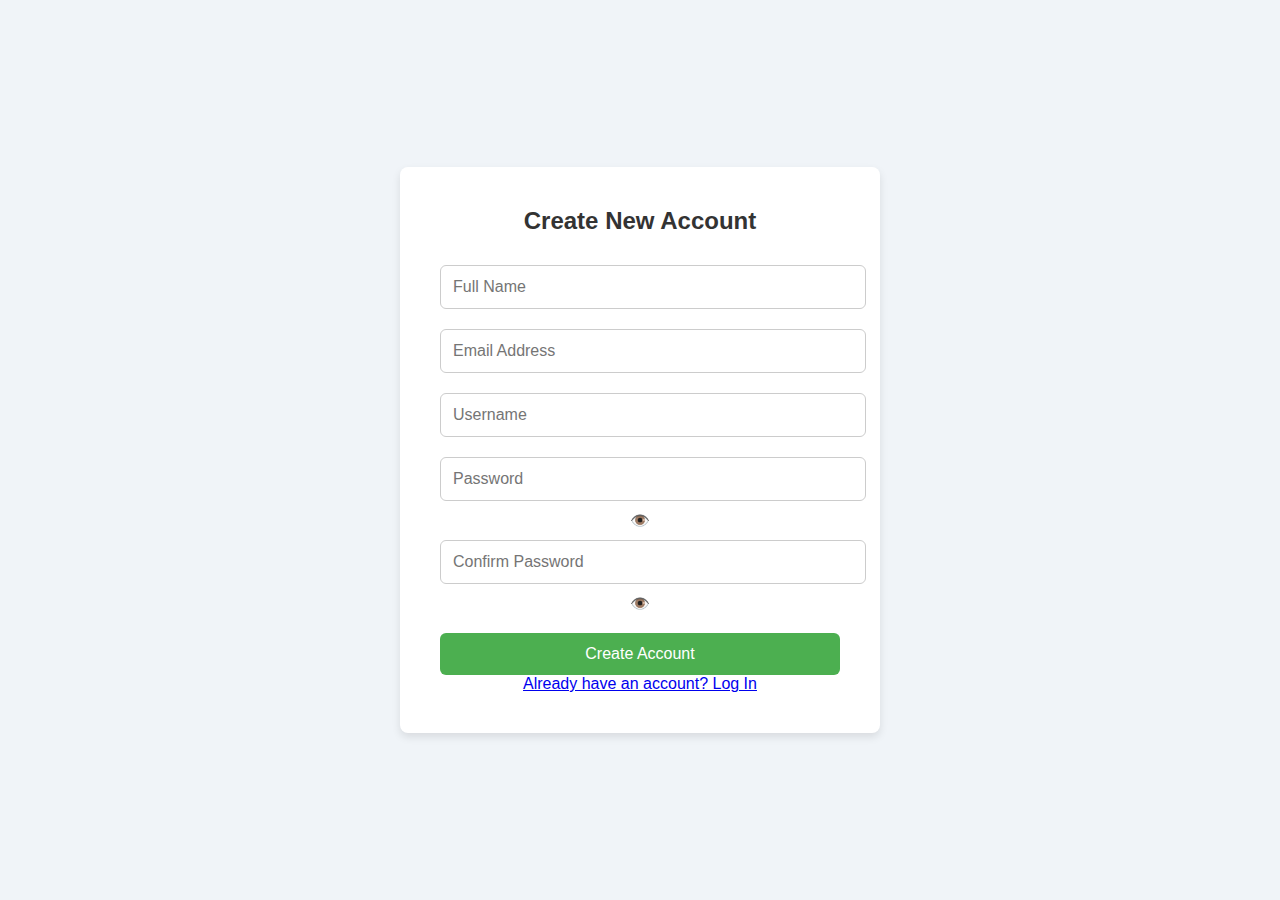
<file: create.html>
<!DOCTYPE html>
<html lang="en">
<head>
    <meta charset="UTF-8">
    <meta name="viewport" content="width=device-width, initial-scale=1.0">
    <title>Create New Account</title>
    <link rel="stylesheet" href="create.css">
</head>
<body>

    <div class="login-container">
        <!-- Header/Logo -->
        <div class="login-header">Create New Account</div>

        <!-- Create Account Form -->
        <form class="login-form" id="createAccountForm">
            <input type="text" id="fullName" placeholder="Full Name" required>
            <input type="email" id="email" placeholder="Email Address" required>
            <input type="text" id="username" placeholder="Username" required>

            <div class="show-password">
                <input type="password" id="newPassword" placeholder="Password" required>
                <span class="toggle-password" onclick="toggleNewPassword()">👁️</span>
            </div>

            <div class="show-password">
                <input type="password" id="confirmPassword" placeholder="Confirm Password" required>
                <span class="toggle-password" onclick="toggleConfirmPassword()">👁️</span>
            </div>

            <button type="submit">Create Account</button>
        </form>

        <!-- Back to Login Link -->
        <div class="login-options">
            <a href="login.html">Already have an account? Log In</a>
        </div>
    </div>

    <script src="create.js"></script>
</body>
</html>
</file>
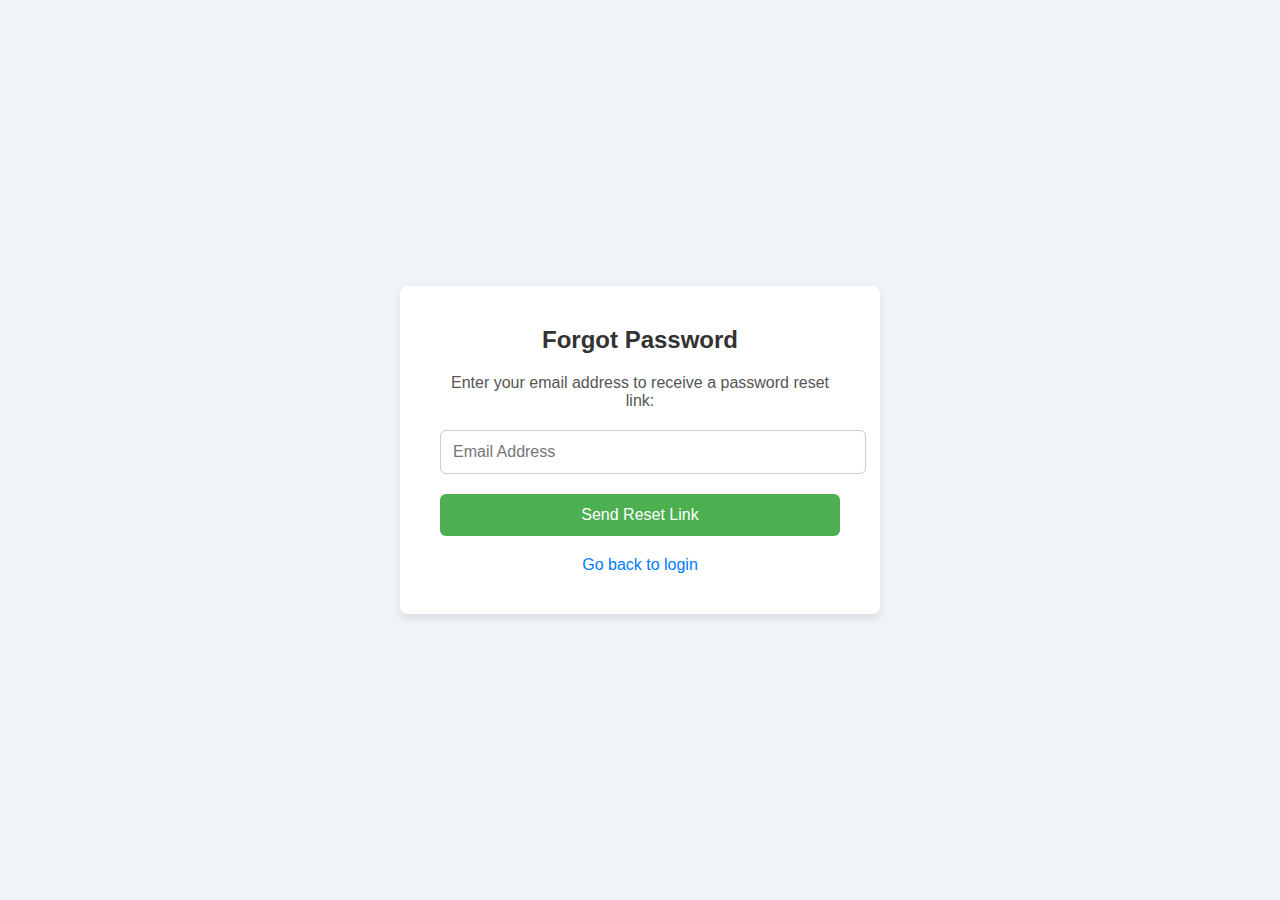
<file: forgot-password.html>
<!DOCTYPE html>
<html lang="en">
<head>
    <meta charset="UTF-8">
    <meta name="viewport" content="width=device-width, initial-scale=1.0">
    <title>Forgot Password</title>
    <link rel="stylesheet" href="forgot-password.css"> <!-- External CSS file -->
</head>
<body>

    <div class="forgot-password-container">
        <!-- Header -->
        <div class="forgot-password-header">Forgot Password</div>

        <!-- Forgot Password Form -->
        <form class="forgot-password-form" id="forgotPasswordForm">
            <p>Enter your email address to receive a password reset link:</p>
            <input type="email" id="email" placeholder="Email Address" required>
            <button type="submit">Send Reset Link</button>
        </form>

        <!-- Notification Message -->
        <div class="notification" id="notification"></div>

        <!-- Back to Login Link -->
        <div class="login-options">
            <a href="Login.html">Go back to login</a>
        </div>
    </div>

    <script src="forgot-password.js"></script> <!-- External JS file -->
</body>
</html>
</file>
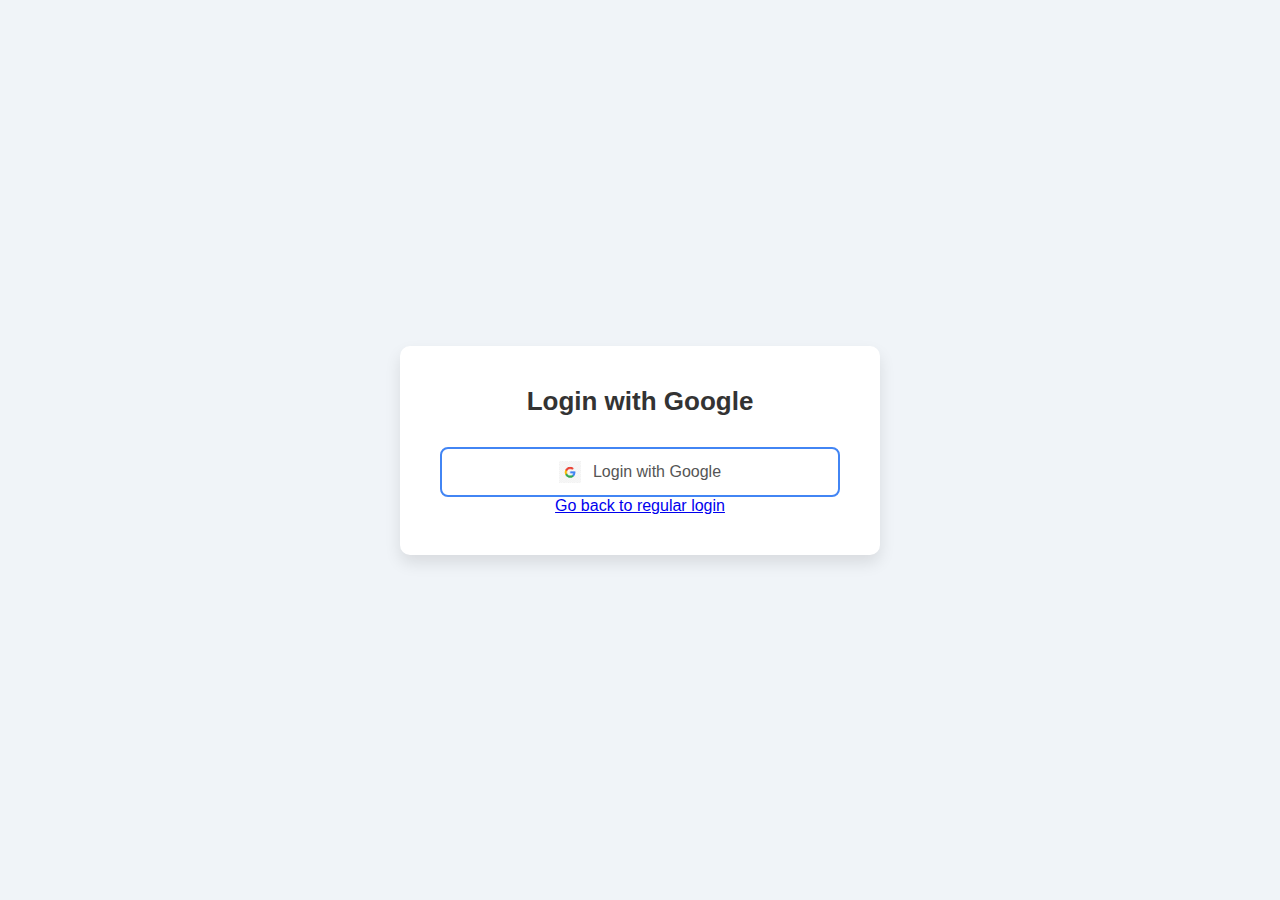
<file: google.html>
<!DOCTYPE html>
<html lang="en">
<head>
    <meta charset="UTF-8">
    <meta name="viewport" content="width=device-width, initial-scale=1.0">
    <title>Login with Google</title>
    <link rel="stylesheet" href="google.css"> <!-- External CSS file -->
</head>
<body>

    <div class="login-container">
        <!-- Header -->
        <div class="login-header">Login with Google</div>

        <!-- Google Login Button -->
        <div class="google-login">
            <button class="google-btn" id="googleLoginBtn">
                <img src="Google1.png" alt="Google logo" class="google-icon">
                Login with Google
            </button>
        </div>

        <!-- Back to Login Link -->
        <div class="login-options">
            <a href="create.html">Go back to regular login</a>
        </div>
    </div>

    <script src="google.js"></script> <!-- External JS file -->
</body>
</html>
</file>
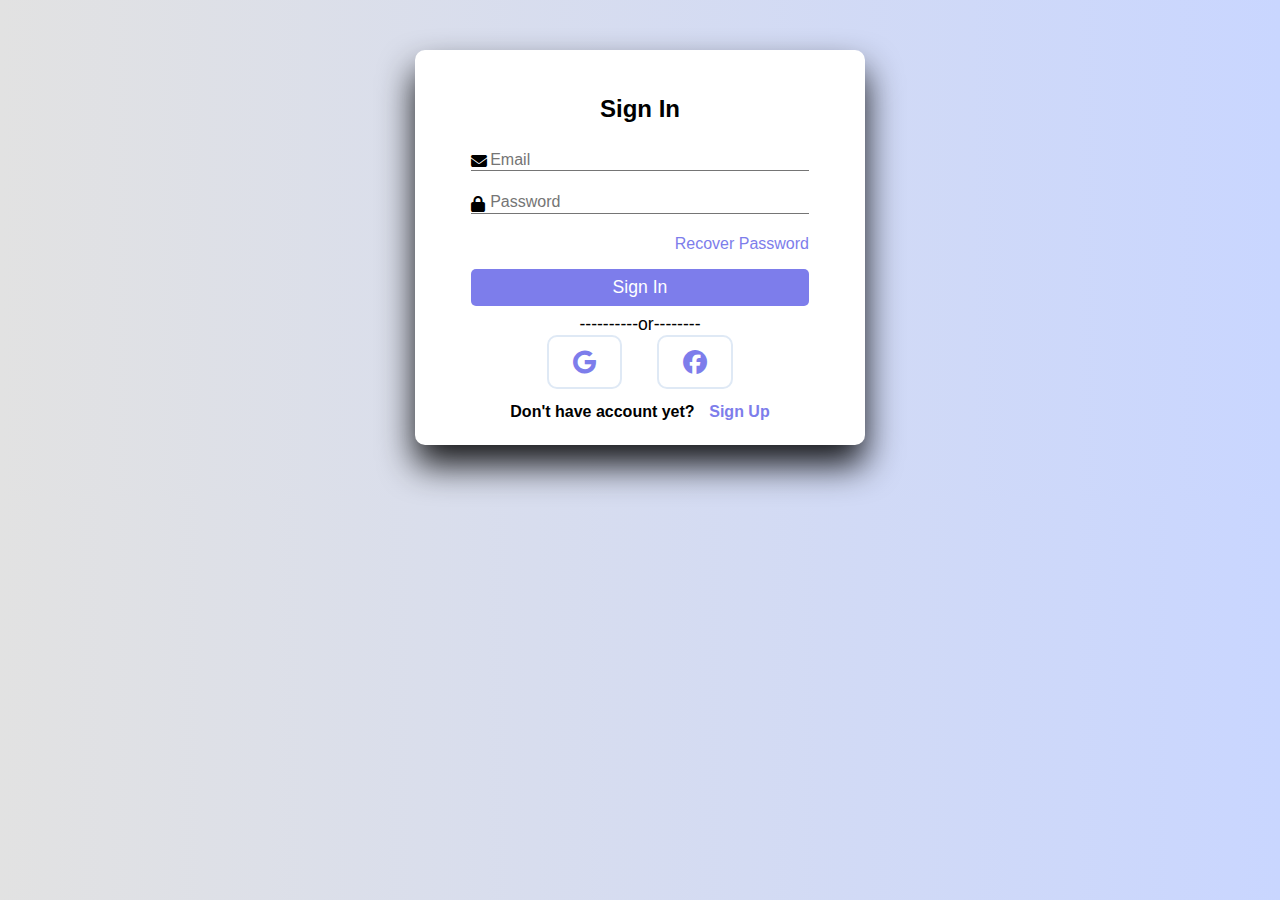
<file: Login.html>
<!DOCTYPE html>
<html lang="en">
<head>
    <meta charset="UTF-8">
    <meta name="viewport" content="width=device-width, initial-scale=1.0">
    <title>Register & Login</title>
    <link rel="stylesheet" href="https://cdnjs.cloudflare.com/ajax/libs/font-awesome/6.5.1/css/all.min.css">
    <link rel="stylesheet" href="mystyle.css">
</head>
<body>
    <div class="container" id="signup" style="display:none;">
      <h1 class="form-title">Register</h1>
      <form method="post" action="register.php">
        <div class="input-group">
           <i class="fas fa-user"></i>
           <input type="text" name="fName" id="fName" placeholder="First Name" required>
           <label for="fname">First Name</label>
        </div>
        <div class="input-group">
            <i class="fas fa-user"></i>
            <input type="text" name="lName" id="lName" placeholder="Last Name" required>
            <label for="lName">Last Name</label>
        </div>
        <div class="input-group">
            <i class="fas fa-envelope"></i>
            <input type="email" name="email" id="email" placeholder="Email" required>
            <label for="email">Email</label>
        </div>
        <div class="input-group">
            <i class="fas fa-lock"></i>
            <input type="password" name="password" id="password" placeholder="Password" required>
            <label for="password">Password</label>
        </div>
       <input type="submit" class="btn" value="Sign Up" name="signUp">
      </form>
      <p class="or">
        ----------or--------
      </p>
      <div class="icons">
        <i class="fab fa-google"></i>
        <i class="fab fa-facebook"></i>
      </div>
      <div class="links">
        <p>Already Have Account ?</p>
        <button id="signInButton">Sign In</button>
      </div>
    </div>

    <div class="container" id="signIn">
        <h1 class="form-title">Sign In</h1>
        <form method="post" action="register.php">
          <div class="input-group">
              <i class="fas fa-envelope"></i>
              <input type="email" name="email" id="email" placeholder="Email" required>
              <label for="email">Email</label>
          </div>
          <div class="input-group">
              <i class="fas fa-lock"></i>
              <input type="password" name="password" id="password" placeholder="Password" required>
              <label for="password">Password</label>
          </div>
          <p class="recover">
            <a href="#">Recover Password</a>
          </p>
         <input type="submit" class="btn" value="Sign In" name="signIn">
        </form>
        <p class="or">
          ----------or--------
        </p>
        <div class="icons">
          <i class="fab fa-google"></i>
          <i class="fab fa-facebook"></i>
        </div>
        <div class="links">
          <p>Don't have account yet?</p>
          <button id="signUpButton">Sign Up</button>
        </div>
      </div>
      <script src="myscript.js"></script>
</body>
</html>
</file>
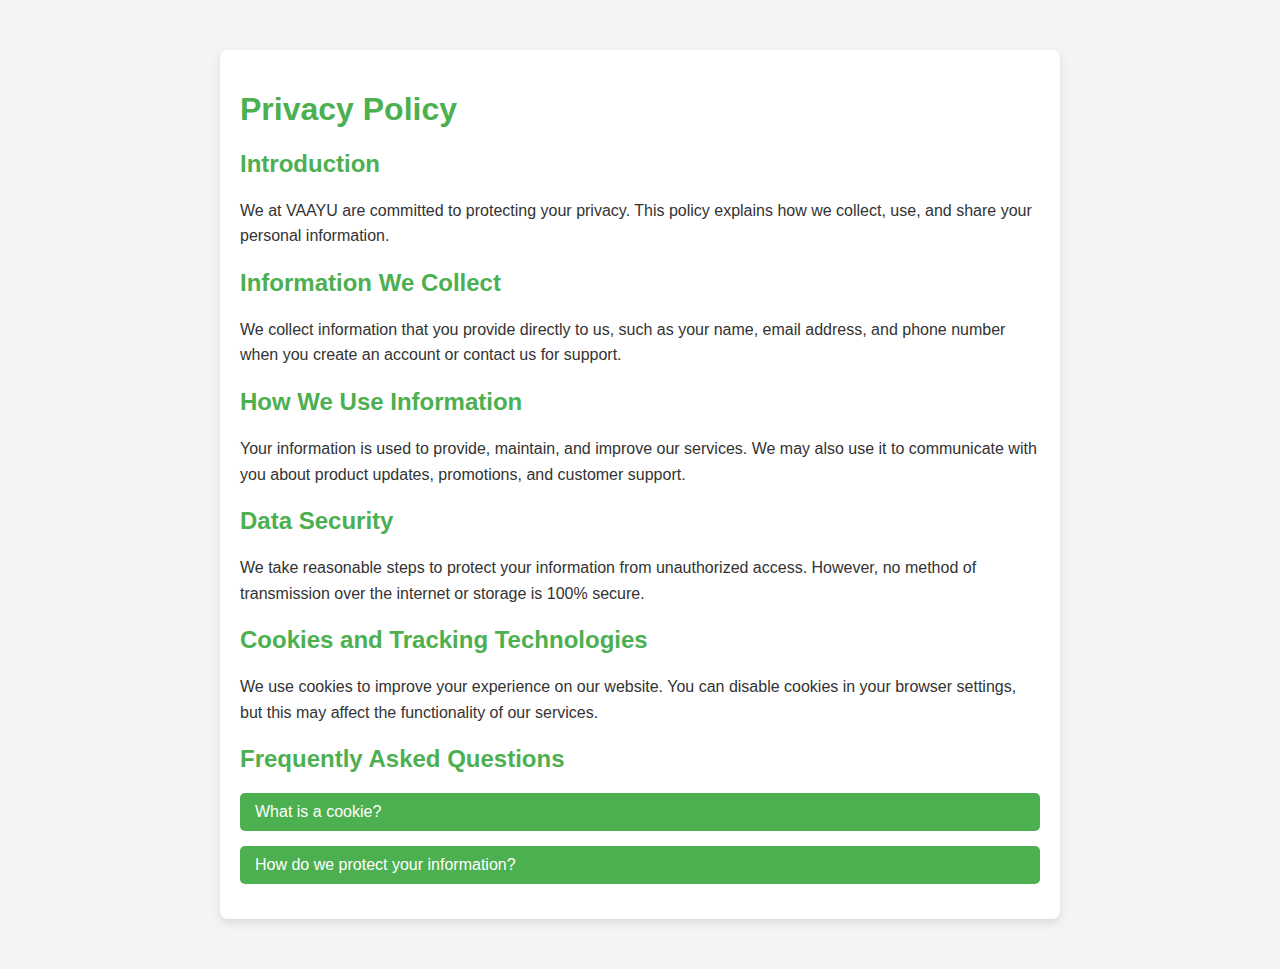
<file: privacy-policy.html>
<!DOCTYPE html>
<html lang="en">
<head>
    <meta charset="UTF-8">
    <meta name="viewport" content="width=device-width, initial-scale=1.0">
    <title>Privacy Policy</title>
    <link rel="stylesheet" href="privacy-policy.css">
</head>
<body>

    <!-- Privacy Policy Section -->
    <div class="privacy-policy-container">
        <h1>Privacy Policy</h1>

        <!-- Introduction -->
        <section id="introduction">
            <h2>Introduction</h2>
            <p>We at VAAYU are committed to protecting your privacy. This policy explains how we collect, use, and share your personal information.</p>
        </section>

        <!-- Information Collection -->
        <section id="information-collection">
            <h2>Information We Collect</h2>
            <p>We collect information that you provide directly to us, such as your name, email address, and phone number when you create an account or contact us for support.</p>
        </section>

        <!-- How We Use Information -->
        <section id="information-use">
            <h2>How We Use Information</h2>
            <p>Your information is used to provide, maintain, and improve our services. We may also use it to communicate with you about product updates, promotions, and customer support.</p>
        </section>

        <!-- Data Security -->
        <section id="data-security">
            <h2>Data Security</h2>
            <p>We take reasonable steps to protect your information from unauthorized access. However, no method of transmission over the internet or storage is 100% secure.</p>
        </section>

        <!-- Cookies and Tracking Technologies -->
        <section id="cookies">
            <h2>Cookies and Tracking Technologies</h2>
            <p>We use cookies to improve your experience on our website. You can disable cookies in your browser settings, but this may affect the functionality of our services.</p>
        </section>

        <!-- FAQs Section -->
        <section id="faq">
            <h2>Frequently Asked Questions</h2>
            <div class="faq">
                <button class="faq-toggle">What is a cookie?</button>
                <div class="faq-answer">
                    <p>Cookies are small text files that are placed on your device by websites you visit to help them track your activity.</p>
                </div>
            </div>
            <div class="faq">
                <button class="faq-toggle">How do we protect your information?</button>
                <div class="faq-answer">
                    <p>We implement a variety of security measures to protect your personal information when you enter, submit, or access your personal information.</p>
                </div>
            </div>
        </section>

        <!-- Back to Top Button -->
        <button id="back-to-top" title="Back to top">Back to Top</button>
    </div>

    <script src="privacy-policy.js"></script>
</body>
</html>
</file>
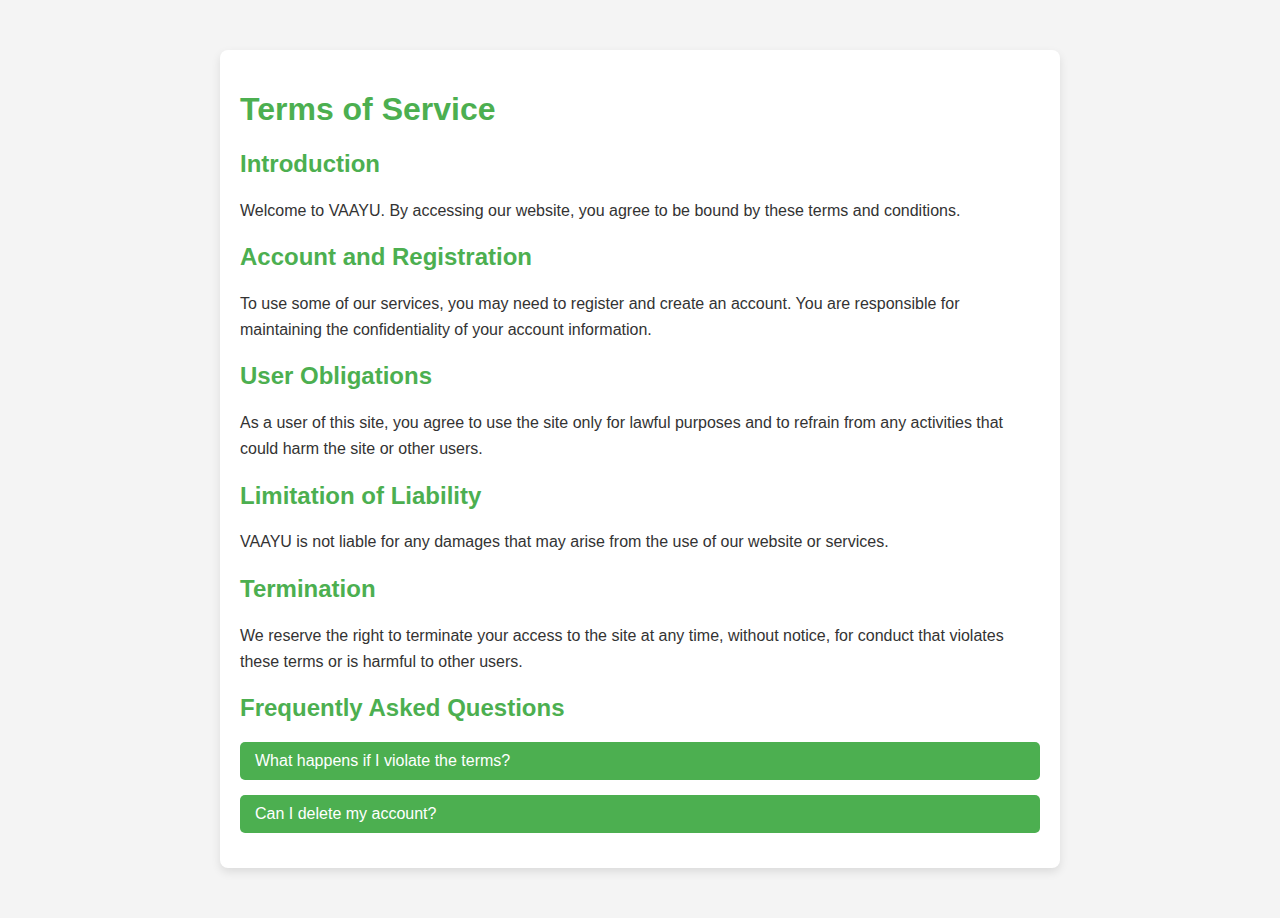
<file: terms-of-service.html>
<!DOCTYPE html>
<html lang="en">
<head>
    <meta charset="UTF-8">
    <meta name="viewport" content="width=device-width, initial-scale=1.0">
    <title>Terms of Service</title>
    <link rel="stylesheet" href="terms-of-service.css">
</head>
<body>

    <!-- Terms of Service Section -->
    <div class="terms-of-service-container">
        <h1>Terms of Service</h1>

        <!-- Introduction Section -->
        <section id="introduction">
            <h2>Introduction</h2>
            <p>Welcome to VAAYU. By accessing our website, you agree to be bound by these terms and conditions.</p>
        </section>

        <!-- Account and Registration Section -->
        <section id="account">
            <h2>Account and Registration</h2>
            <p>To use some of our services, you may need to register and create an account. You are responsible for maintaining the confidentiality of your account information.</p>
        </section>

        <!-- User Obligations Section -->
        <section id="user-obligations">
            <h2>User Obligations</h2>
            <p>As a user of this site, you agree to use the site only for lawful purposes and to refrain from any activities that could harm the site or other users.</p>
        </section>

        <!-- Limitation of Liability Section -->
        <section id="limitation-of-liability">
            <h2>Limitation of Liability</h2>
            <p>VAAYU is not liable for any damages that may arise from the use of our website or services.</p>
        </section>

        <!-- Termination Section -->
        <section id="termination">
            <h2>Termination</h2>
            <p>We reserve the right to terminate your access to the site at any time, without notice, for conduct that violates these terms or is harmful to other users.</p>
        </section>

        <!-- Collapsible FAQs for Further Information -->
        <section id="faq">
            <h2>Frequently Asked Questions</h2>
            <div class="faq">
                <button class="faq-toggle">What happens if I violate the terms?</button>
                <div class="faq-answer">
                    <p>If you violate our terms, we reserve the right to terminate your access to our website and services immediately.</p>
                </div>
            </div>
            <div class="faq">
                <button class="faq-toggle">Can I delete my account?</button>
                <div class="faq-answer">
                    <p>Yes, you can delete your account at any time by contacting our support team or using the account deletion option in your settings.</p>
                </div>
            </div>
        </section>

        <!-- Back to Top Button -->
        <button id="back-to-top" title="Back to top">Back to Top</button>
    </div>

    <script src="terms-of-service.js"></script>
</body>
</html>
</file>
<file: create.css>
/* If you already have these, no need to redefine them */
/* General styles for container */
/* Ensure the body takes full viewport height and centers content */
body {
    height: 100vh; /* Full viewport height */
    display: flex;
    justify-content: center; /* Center horizontally */
    align-items: center; /* Center vertically */
    background-color: #f0f4f8; /* Light background color */
    margin: 0; /* Reset margins */
    font-family: 'Roboto', sans-serif;
}

/* General styles for container */
.login-container {
    background-color: #fff;
    padding: 40px;
    border-radius: 8px;
    box-shadow: 0 4px 8px rgba(0, 0, 0, 0.1);
    max-width: 400px;
    width: 100%;
    text-align: center;
}

.login-container {
    background-color: #fff;
    padding: 40px;
    border-radius: 8px;
    box-shadow: 0 4px 8px rgba(0, 0, 0, 0.1);
    max-width: 400px;
    width: 100%;
    text-align: center;
}

/* Header styles */
.login-header {
    margin-bottom: 20px;
    font-size: 24px;
    color: #333;
    font-weight: bold;
}

/* Input fields */
.login-form input {
    width: 100%;
    padding: 12px;
    margin: 10px 0;
    border: 1px solid #ccc;
    border-radius: 6px;
    font-size: 16px;
}

/* Button styling */
.login-form button {
    background-color: #4CAF50;
    color: white;
    padding: 12px 20px;
    border: none;
    border-radius: 6px;
    font-size: 16px;
    cursor: pointer;
    width: 100%;
    margin-top: 20px;
    transition: background-color 0.3s ease, box-shadow 0.3s ease;
}

.login-form button:hover {
    background-color: #45a049;
    box-shadow: 0 4px 8px rgba(0, 0, 0, 0.1);
}
</file>
<file: forgot-password.css>
/* General styles for the body */
body {
    height: 100vh;
    display: flex;
    justify-content: center;
    align-items: center;
    background-color: #f0f4f8;
    margin: 0;
    font-family: 'Roboto', sans-serif;
}

/* Container styling */
.forgot-password-container {
    background-color: #fff;
    padding: 40px;
    border-radius: 8px;
    box-shadow: 0 4px 8px rgba(0, 0, 0, 0.1);
    max-width: 400px;
    width: 100%;
    text-align: center;
}

/* Header styling */
.forgot-password-header {
    font-size: 24px;
    margin-bottom: 20px;
    font-weight: bold;
    color: #333;
}

/* Form styling */
.forgot-password-form p {
    font-size: 16px;
    margin-bottom: 20px;
    color: #555;
}

.forgot-password-form input {
    width: 100%;
    padding: 12px;
    margin-bottom: 20px;
    border: 1px solid #ccc;
    border-radius: 6px;
    font-size: 16px;
}

.forgot-password-form button {
    width: 100%;
    padding: 12px;
    background-color: #4CAF50;
    color: white;
    border: none;
    border-radius: 6px;
    font-size: 16px;
    cursor: pointer;
}

.forgot-password-form button:hover {
    background-color: #45a049;
}

/* Notification Message */
.notification {
    margin-top: 20px;
    font-size: 16px;
    color: green;
    display: none;
}

/* Back to login */
.login-options {
    margin-top: 20px;
}

.login-options a {
    color: #007bff;
    text-decoration: none;
}

.login-options a:hover {
    text-decoration: underline;
}
</file>
<file: google.css>
/* General styles for the body */
body {
    height: 100vh;
    display: flex;
    justify-content: center;
    align-items: center;
    background-color: #f0f4f8;
    margin: 0;
    font-family: 'Roboto', sans-serif;
}

/* Container styling */
.login-container {
    background-color: #ffffff;
    padding: 40px;
    border-radius: 10px;
    box-shadow: 0 8px 16px rgba(0, 0, 0, 0.1); /* Slightly increased shadow for depth */
    max-width: 400px;
    width: 100%;
    text-align: center;
    transition: box-shadow 0.3s ease; /* Add smooth transition on hover */
}

.login-container:hover {
    box-shadow: 0 12px 24px rgba(0, 0, 0, 0.15); /* Elevate on hover for more engagement */
}

/* Header styling */
.login-header {
    margin-bottom: 30px;
    font-size: 26px; /* Increased for emphasis */
    color: #333333;
    font-weight: 700; /* Bolder for stronger title presence */
}

/* Google Login Button */
.google-btn {
    display: flex;
    align-items: center;
    justify-content: center;
    background-color: #ffffff;
    color: #555555;
    border: 2px solid #4285F4;
    border-radius: 8px; /* More rounded for modern feel */
    padding: 12px 25px; /* Larger padding for better touch targets */
    font-size: 16px;
    font-weight: 500;
    cursor: pointer;
    width: 100%;
    transition: background-color 0.3s ease, box-shadow 0.3s ease, transform 0.2s ease; /* Added smooth transformations */
}

.google-btn:hover {
    background-color: #f1f3f4;
    box-shadow: 0 6px 12px rgba(0, 0, 0, 0.1);
    transform: translateY(-3px); /* Lift the button slightly on hover */
}

/* Google Logo inside the button */
.google-btn .google-icon {
    width: 22px; /* Slightly larger for better visibility */
    height: 22px;
    margin-right: 12px; /* Increased spacing for balance */
}

/* Responsive Design */
@media (max-width: 480px) {
    .login-container {
        padding: 20px;
    }
    
    .login-header {
        font-size: 22px; /* Adjust the title size on smaller screens */
    }
    
    .google-btn {
        padding: 10px 15px; /* Adjust the button padding for smaller screens */
    }

    .google-btn .google-icon {
        width: 20px;
        height: 20px;
    }
}
</file>
<file: mystyle.css>
*{
    margin:0;
    padding:0;
    box-sizing:border-box;
    font-family:"poppins",sans-serif;
}
body{
    background-color: #c9d6ff;
    background:linear-gradient(to right,#e2e2e2,#c9d6ff);
}
.container{
    background:#fff;
    width:450px;
    padding:1.5rem;
    margin:50px auto;
    border-radius:10px;
    box-shadow:0 20px 35px rgba(0,0,1,0.9);
}
form{
    margin:0 2rem;
}
.form-title{
    font-size:1.5rem;
    font-weight:bold;
    text-align:center;
    padding:1.3rem;
    margin-bottom:0.4rem;
}
input{
    color:inherit;
    width:100%;
    background-color:transparent;
    border:none;
    border-bottom:1px solid #757575;
    padding-left:1.5rem;
    font-size:15px;
}
.input-group{
    padding:1% 0;
    position:relative;

}
.input-group i{
    position:absolute;
    color:black;
}
input:focus{
    background-color: transparent;
    outline:transparent;
    border-bottom:2px solid hsl(327,90%,28%);
}
input::placeholder{
    color:transparent;
}
label{
    color:#757575;
    position:relative;
    left:1.2em;
    top:-1.3em;
    cursor:auto;
    transition:0.3s ease all;
}
input:focus~label,input:not(:placeholder-shown)~label{
    top:-3em;
    color:hsl(327,90%,28%);
    font-size:15px;
}
.recover{
    text-align:right;
    font-size:1rem;
    margin-bottom:1rem;

}
.recover a{
    text-decoration:none;
    color:rgb(125,125,235);
}
.recover a:hover{
    color:blue;
    text-decoration:underline;
}
.btn{
    font-size:1.1rem;
    padding:8px 0;
    border-radius:5px;
    outline:none;
    border:none;
    width:100%;
    background:rgb(125,125,235);
    color:white;
    cursor:pointer;
    transition:0.9s;
}
.btn:hover{
    background:#07001f;
}
.or{
    font-size:1.1rem;
    margin-top:0.5rem;
    text-align:center;
}
.icons{
    text-align:center;
}
.icons i{
    color:rgb(125,125,235);
    padding:0.8rem 1.5rem;
    border-radius:10px;
    font-size:1.5rem;
    cursor:pointer;
    border:2px solid #dfe9f5;
    margin:0 15px;
    transition:1s;
}
.icons i:hover{
    background:#07001f;
    font-size:1.6rem;
    border:2px solid rgb(125,125,235);
}
.links{
    display:flex;
    justify-content:space-around;
    padding:0 4rem;
    margin-top:0.9rem;
    font-weight:bold;
}
button{
    color:rgb(125,125,235);
    border:none;
    background-color:transparent;
    font-size:1rem;
    font-weight:bold;
}
button:hover{
    text-decoration:underline;
    color:blue;
}
</file>
<file: privacy-policy.css>
/* General styles for the body */
body {
    font-family: 'Roboto', sans-serif;
    background-color: #f4f4f4;
    color: #333;
    margin: 0;
    padding: 0;
}

/* Privacy Policy container */
.privacy-policy-container {
    max-width: 800px;
    margin: 50px auto;
    padding: 20px;
    background-color: #fff;
    box-shadow: 0 4px 10px rgba(0, 0, 0, 0.1);
    border-radius: 8px;
}

/* Headings */
h1, h2 {
    color: #4CAF50;
}

/* Paragraph */
p {
    line-height: 1.6;
    margin-bottom: 20px;
}

/* FAQ styles */
.faq {
    margin-bottom: 15px;
}

.faq button {
    background-color: #4CAF50;
    color: white;
    padding: 10px 15px;
    border: none;
    border-radius: 5px;
    cursor: pointer;
    width: 100%;
    text-align: left;
    font-size: 16px;
}

.faq button:hover {
    background-color: #45a049;
}

.faq-answer {
    padding: 10px;
    display: none;
    background-color: #f1f1f1;
    border-left: 5px solid #4CAF50;
}

/* Back to Top Button */
#back-to-top {
    position: fixed;
    bottom: 20px;
    right: 20px;
    padding: 10px;
    font-size: 14px;
    background-color: #4CAF50;
    color: white;
    border: none;
    border-radius: 50px;
    cursor: pointer;
    display: none;
}

#back-to-top:hover {
    background-color: #45a049;
}

/* Responsive design */
@media (max-width: 768px) {
    .privacy-policy-container {
        padding: 15px;
    }

    #back-to-top {
        padding: 8px;
    }
}
</file>
<file: terms-of-service.css>
/* General styles for the body */
body {
    font-family: 'Roboto', sans-serif;
    background-color: #f4f4f4;
    color: #333;
    margin: 0;
    padding: 0;
}

/* Terms of Service container */
.terms-of-service-container {
    max-width: 800px;
    margin: 50px auto;
    padding: 20px;
    background-color: #fff;
    box-shadow: 0 4px 10px rgba(0, 0, 0, 0.1);
    border-radius: 8px;
}

/* Headings */
h1, h2 {
    color: #4CAF50;
}

/* Paragraphs */
p {
    line-height: 1.6;
    margin-bottom: 20px;
}

/* FAQ Section */
.faq {
    margin-bottom: 15px;
}

.faq button {
    background-color: #4CAF50;
    color: white;
    padding: 10px 15px;
    border: none;
    border-radius: 5px;
    cursor: pointer;
    width: 100%;
    text-align: left;
    font-size: 16px;
}

.faq button:hover {
    background-color: #45a049;
}

.faq-answer {
    padding: 10px;
    display: none;
    background-color: #f1f1f1;
    border-left: 5px solid #4CAF50;
}

/* Back to Top Button */
#back-to-top {
    position: fixed;
    bottom: 20px;
    right: 20px;
    padding: 10px;
    font-size: 14px;
    background-color: #4CAF50;
    color: white;
    border: none;
    border-radius: 50px;
    cursor: pointer;
    display: none;
}

#back-to-top:hover {
    background-color: #45a049;
}

/* Responsive Design */
@media (max-width: 768px) {
    .terms-of-service-container {
        padding: 15px;
    }

    #back-to-top {
        padding: 8px;
    }
}
</file>
